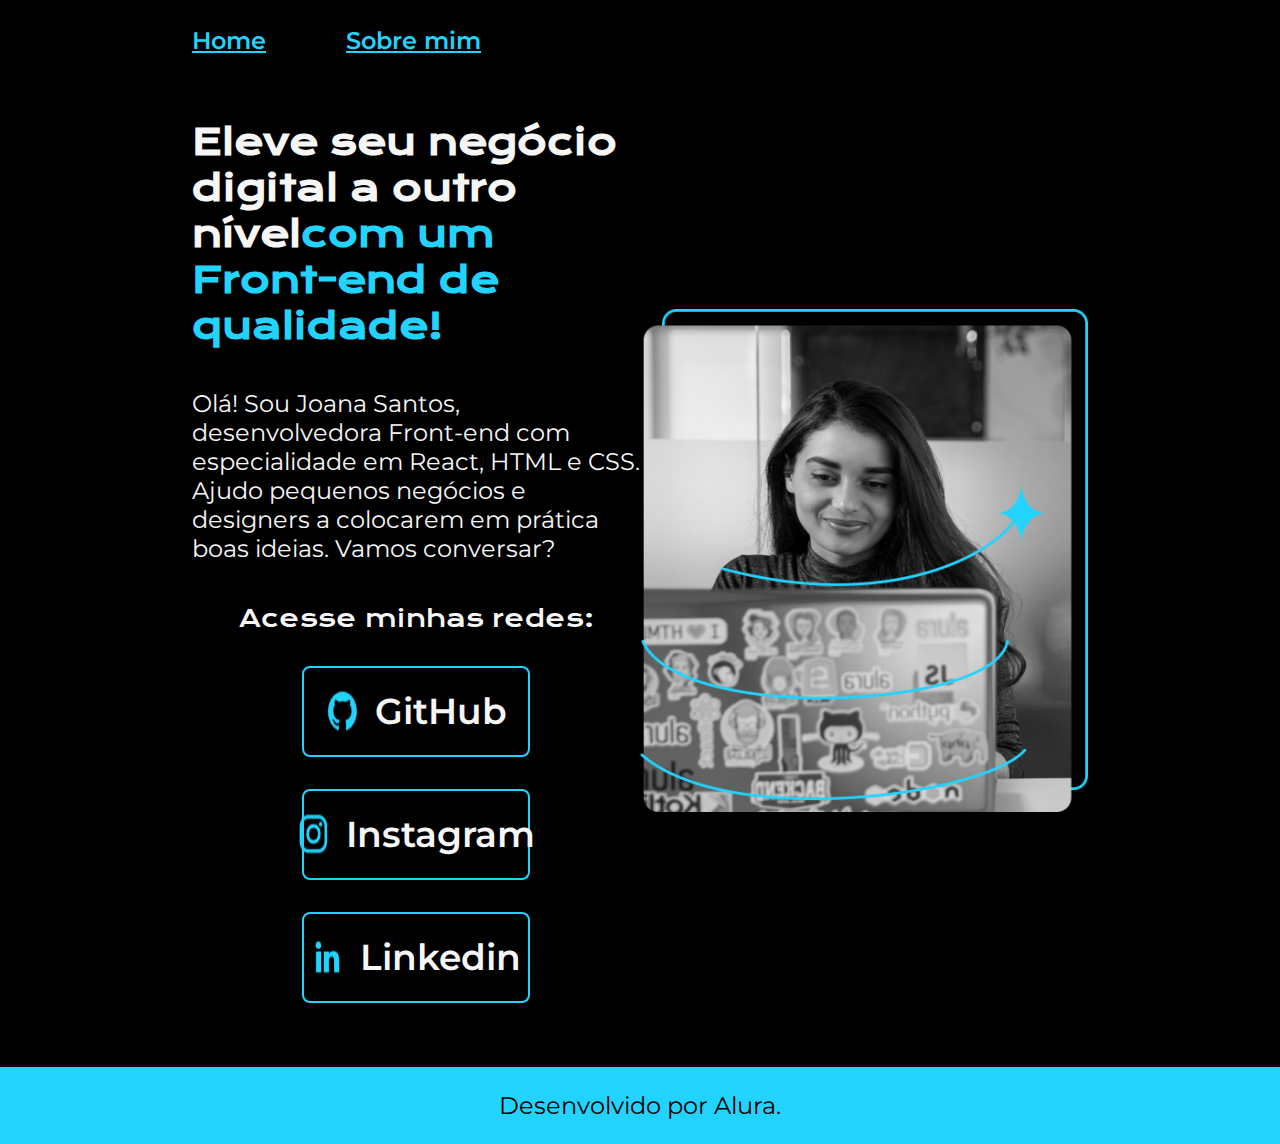
<file: index.html>
<!DOCTYPE html>
<html lang="pt-br">

<head>
    <meta charset="UTF-8">
    <meta http-equiv="X-UA-Compatible" content="IE=edge">
    <meta name="viewport" content="width=device-width, initial-scale=1.0">
    <title>Portifolio</title>
    <link rel="stylesheet" href="./styles/style.css">
</head>

<body>
    <header class="cabecalho">
        <nav class="cabecalho__menu">
            <a class="cabecalho__menu__link" href="./index.html">Home</a>
            <a class="cabecalho__menu__link" href="./about.html">Sobre mim</a>
        </nav>
    </header>
    <main class="apresentacao">
        <section class="apresentacao__conteudo">
            <h1 class="apresentacao__conteudo__titulo">Eleve seu negócio digital a outro nível<strong 
            class="titulo-destaque">com um Front-end de qualidade!
            </strong></h1>
            <p class="apresentacao__conteudo__texto">Olá! Sou Joana Santos, desenvolvedora
            Front-end com especialidade em React, HTML e
            CSS. Ajudo pequenos negócios e designers a
            colocarem em prática boas ideias. Vamos
            conversar?</p>
            <div class="apresentacao__links">
                <h2 class="apresentacao__links__subtitulo">Acesse minhas redes:</h2>
                <a class="apresentacao__links__link" href="https://github.com/guilhermeonrails">
                    <img src="./assets/github.png" alt="Github">
                    GitHub
                </a>
                <a class="apresentacao__links__link" href="https://instagram.com/rafaballerini">
                    <img src="./assets/instagram.png" alt="instagram">
                    Instagram
                </a>
                <a class="apresentacao__links__link" href="https://instagram.com/rafaballerini">
                    <img src="./assets/linkedin.png" alt="linkedin">
                    Linkedin
                </a>
            </div>
        </section>
        <img class="apresentacao__imagem" src="./assets/Imagem.png" alt="Foto da Joana Santos programando">
    </main>
    <footer class="rodape">
        <p>Desenvolvido por Alura.</p>
    </footer>
</body>

</html>
</file>
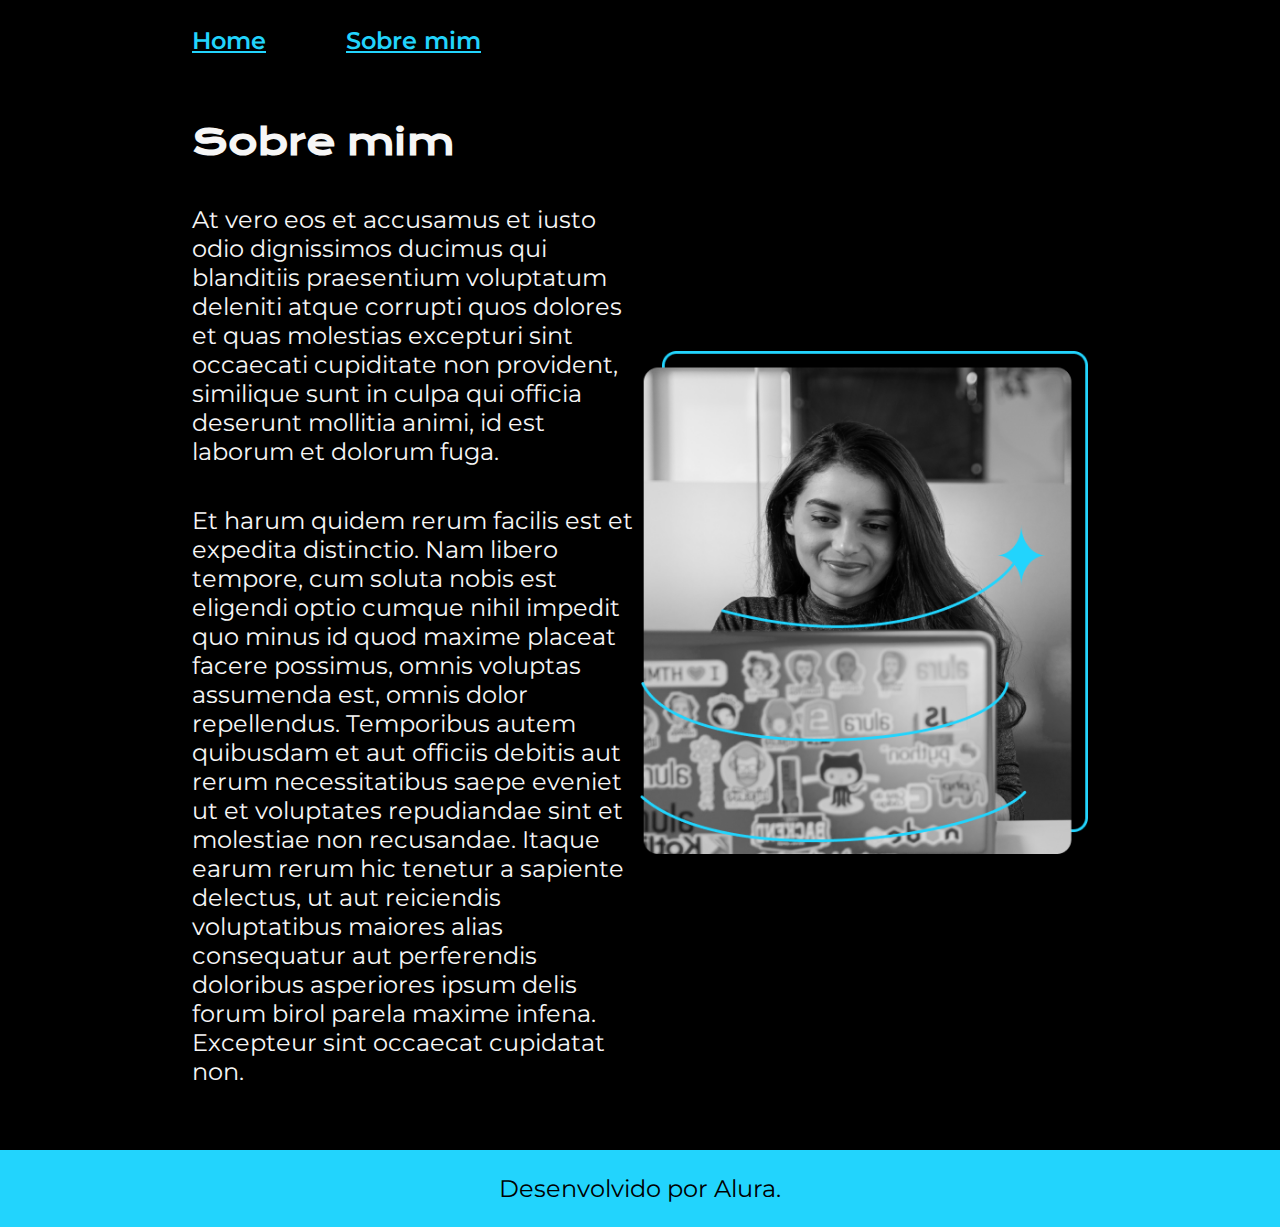
<file: about.html>
<!DOCTYPE html>
<html lang="pt-br">
<head>
    <meta charset="UTF-8">
    <meta name="viewport" content="width=device-width, initial-scale=1.0">
    <title>Sobre mim</title>
    <link rel="stylesheet" href="./styles/style.css">
</head>
<body>
    <header class="cabecalho">
        <nav class="cabecalho__menu">
            <a class="cabecalho__menu__link" href="./index.html">Home</a>
            <a class="cabecalho__menu__link" href="./about.html">Sobre mim</a>
        </nav>
    </header>
    <main class="apresentacao">
        <section class="apresentacao__conteudo">
            <h1 class="apresentacao__conteudo__titulo">Sobre mim</h1>
            <p class="apresentacao__conteudo__texto">At vero eos et accusamus et iusto odio dignissimos ducimus qui blanditiis praesentium voluptatum deleniti atque corrupti quos dolores et quas molestias excepturi sint occaecati cupiditate non provident, similique sunt in culpa qui officia deserunt mollitia animi, id est laborum et dolorum fuga.</p>
            <p class="apresentacao__conteudo__texto">Et harum quidem rerum facilis est et expedita distinctio. Nam libero tempore, cum soluta nobis est eligendi optio cumque nihil impedit quo minus id quod maxime placeat facere possimus, omnis voluptas assumenda est, omnis dolor repellendus. Temporibus autem quibusdam et aut officiis debitis aut rerum necessitatibus saepe eveniet ut et voluptates repudiandae sint et molestiae non recusandae. Itaque earum rerum hic tenetur a sapiente delectus, ut aut reiciendis voluptatibus maiores alias consequatur aut perferendis doloribus asperiores ipsum delis forum birol parela maxime infena. Excepteur sint occaecat cupidatat non.</p>
        </section>
        <img class="apresentacao__imagem" src="./assets/Imagem.png" alt="Foto da Joana Santos programando">
    </main>

    <footer class="rodape">
        <p>Desenvolvido por Alura.</p>
    </footer>
</body>
</html>
</file>
<file: styles/style.css>
@import url('https://fonts.googleapis.com/css2?family=Krona+One&family=Montserrat:wght@400;600&display=swap');

*{
    margin: 0;
    padding: 0;
}

body{
    box-sizing: border-box;
    background-color: #000000;
    color: #F6F6F6;
}

.titulo-destaque{
    color: #22D4FD;
}

.apresentacao{
    padding: 5% 15%;
    display: flex;
    align-items: center;
    justify-content: space-between;
}
.apresentacao__conteudo{
    width: 50%;
    display: flex;
    flex-direction: column;
    gap: 40px;
}

.apresentacao__conteudo__titulo{
    font-size: 2.25rem;
    font-family: 'Krona One', sans-serif;
}

.apresentacao__conteudo__texto{
    font-size: 1.5rem;
    font-family: 'Montserrat', sans-serif;
}

.apresentacao__links{
    display: flex;
    flex-direction: column;
    justify-content: space-between;
    align-items: center;
    gap: 32px
}

.apresentacao__links__subtitulo{
    font-family: 'krona One', sans-serif;
    font-weight: 400;
}

.apresentacao__links__link{
    justify-content: center;
    display: flex;
    gap: 16px;
    border: 2px solid #22D4FD;
    width: 50%;
    text-align: center;
    border-radius: 8px;
    font-size: 2.25rem;
    font-weight: 600;
    padding: 21.5px 0;
    text-decoration: none;
    color: #F6F6F6;
    font-family: 'Montserrat', sans-serif;
}

.apresentacao__links__link:hover{
    background-color: #272727;
}

.rodape{
    padding: 24px;
    background-color: #22D4FD;
    color: #000000;
    text-align: center;
    font-family: 'Montserrat', sans-serif;
    font-size: 1.5rem;
    font-weight: 400;
}

.cabecalho__menu__link{
    color: #22D4FD;
    font-family: 'Montserrat', sans-serif;
    font-size: 1.5rem;
    font-weight: 600;
}

.cabecalho{
    padding: 2% 0 0 15%;
}

.cabecalho__menu{
    display: flex;
    gap: 80px;
}

.apresentacao__imagem{
    width: 50%;
}

@media (max-width: 1200px){
    .cabecalho{
        padding: 10%;
    }
    .cabecalho__menu{
        justify-content: center;
    }
    .apresentacao {
        flex-direction: column-reverse;
        padding: 5%;
    }

    .apresentacao__conteudo{
        width: auto;
    }
}
</file>
